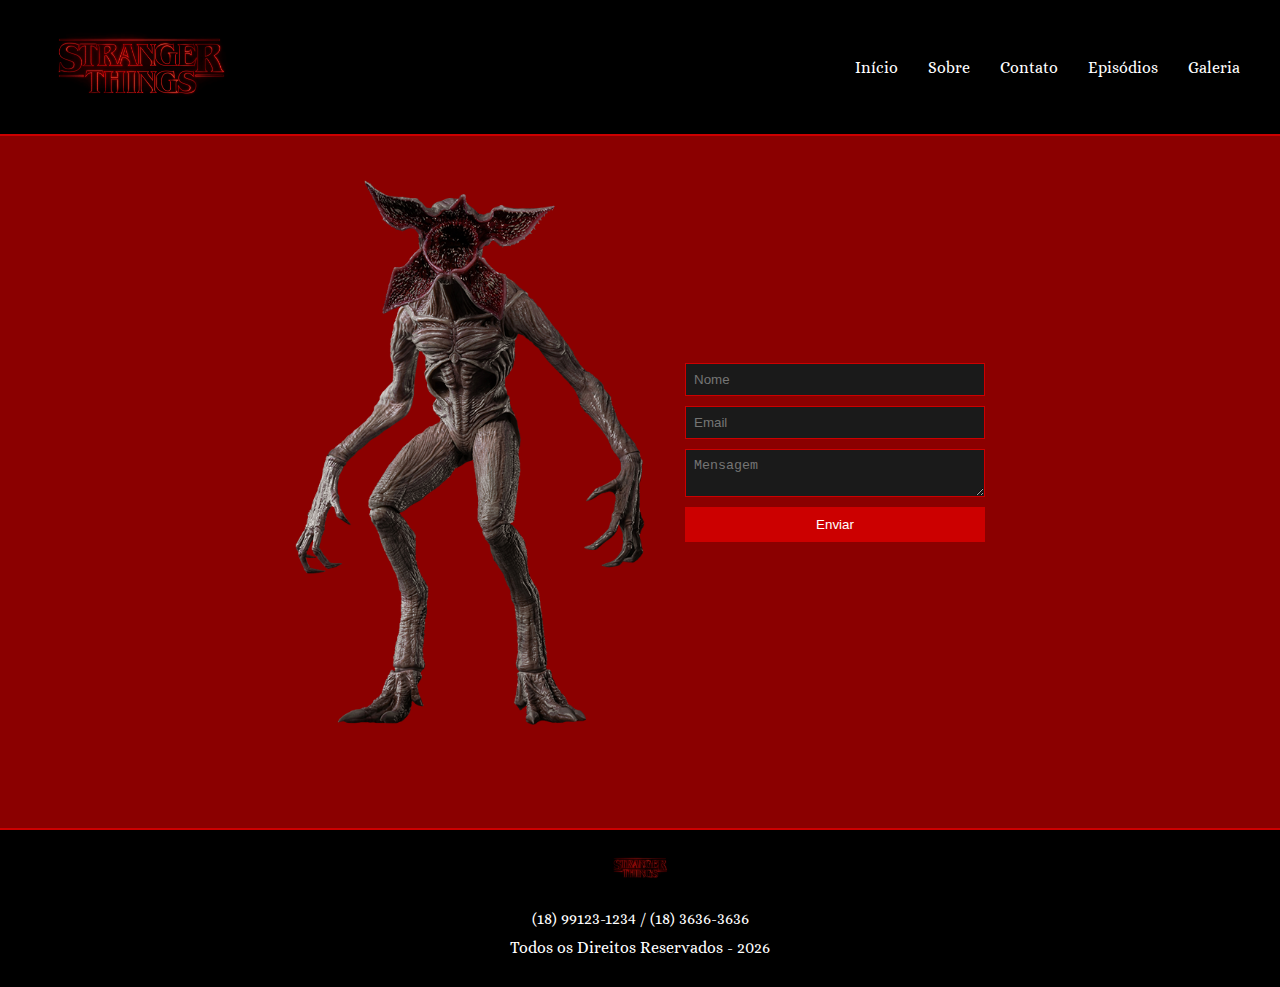
<file: contato.html>
<!DOCTYPE html>
<html lang="en">
<head>
    <meta charset="UTF-8">
    <title>Entre em Contato</title>
    <link rel="stylesheet" href="style.css">
</head>
<body>

<header class="cabecalho">
    <div>
        <img width="200px" height="100px" src="img/logo.png" alt="Logo rodape">
    </div>
    <nav class="menu">
        <ul class="links">
            <li><a href="Index.html">Início</a></li>
            <li><a href="sobre.html">Sobre</a></li>
            <li><a href="contato.html">Contato</a></li>
            <li><a href="episodios.html">Episódios</a></li>
            <li><a href="galeria.html">Galeria</a></li>
        </ul>
    </nav>
</header>

<div class="contato-container">

    <div class="contato-imagem">
        <img src="img/demo1.png" alt="">
    </div>

    <form>
        <input type="text" placeholder="Nome">

        <input type="email" placeholder="Email">

        <textarea placeholder="Mensagem"></textarea>

        <button>Enviar</button>
    </form>

</div>

<br>
<footer class="rodape">
    <div>
        <img src="img/logo.png" alt="Logo rodape">
    </div>
    <p>(18) 99123-1234 / (18) 3636-3636</p>
    <p>Todos os Direitos Reservados - 2026</p>
</footer>

</body>
</html>
</file>
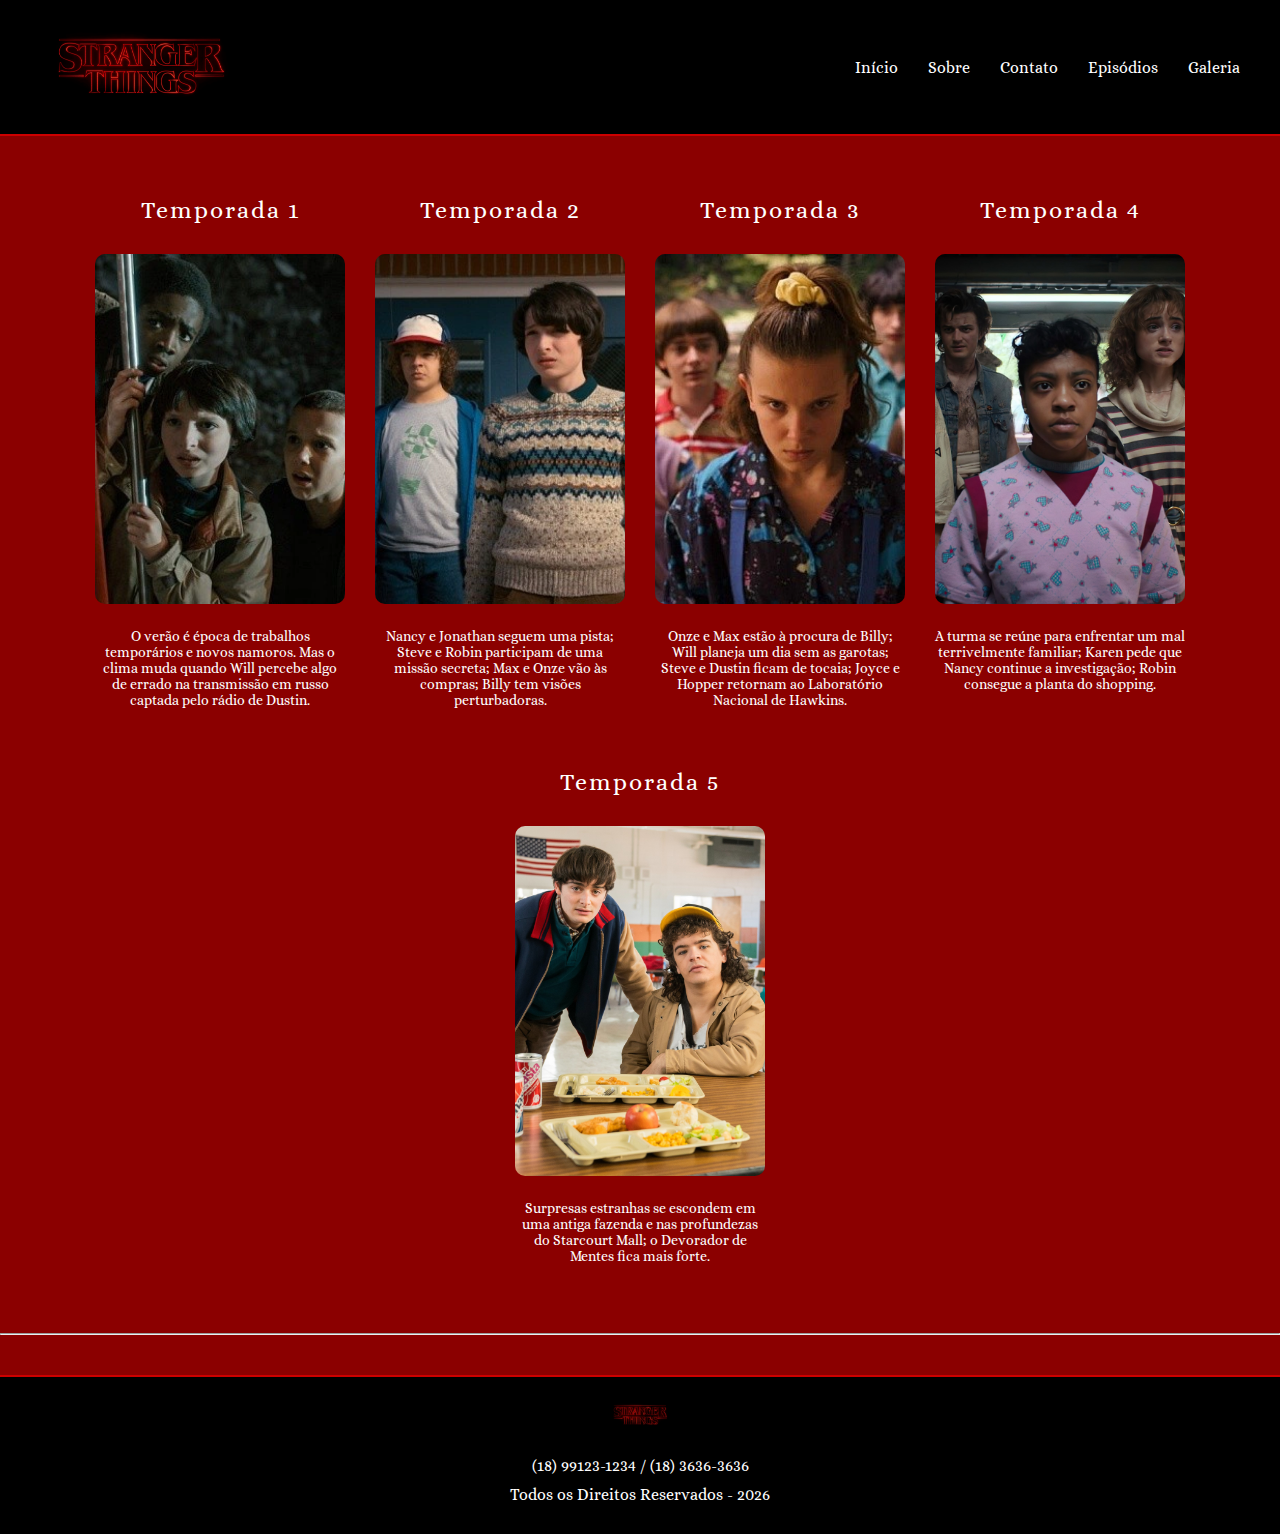
<file: episodios.html>
<!DOCTYPE html>
<html lang="en">
<head>
    <meta charset="UTF-8">
    <title>Title</title>
    <link rel="stylesheet" href="style.css">
</head>

<body>
<header class="cabecalho">
    <div>
        <img width="200px" height="100px" src="img/logo.png" alt="Logo rodape">
    </div>
    <nav class="menu">
        <ul class="links">
            <li><a href="Index.html">Início</a></li>
            <li><a href="sobre.html">Sobre</a></li>
            <li><a href="contato.html">Contato</a></li>
            <li><a href="episodios.html">Episódios</a></li>
            <li><a href="galeria.html">Galeria</a></li>
        </ul>
    </nav>
</header>

<section class="temporadas">


    <div class="temporada">
        <h2>Temporada 1</h2>
        <img src="img/t1.webp">
        <p>O verão é época de trabalhos temporários e novos namoros. Mas o clima muda quando Will percebe algo de errado na transmissão em russo captada pelo rádio de Dustin.</p>
    </div>

    <div class="temporada">
        <h2>Temporada 2</h2>
        <img src="img/t2.webp">
        <p>Nancy e Jonathan seguem uma pista; Steve e Robin participam de uma missão secreta; Max e Onze vão às compras; Billy tem visões perturbadoras.</p>
    </div>

    <div class="temporada">
        <h2>Temporada 3</h2>
        <img src="img/t3.webp">
        <p>Onze e Max estão à procura de Billy; Will planeja um dia sem as garotas; Steve e Dustin ficam de tocaia; Joyce e Hopper retornam ao Laboratório Nacional de Hawkins.</p>
    </div>

    <div class="temporada">
        <h2>Temporada 4</h2>
        <img src="img/t4.jpg">
        <p>A turma se reúne para enfrentar um mal terrivelmente familiar; Karen pede que Nancy continue a investigação; Robin consegue a planta do shopping.</p>
    </div>

    <div class="temporada">
        <h2>Temporada 5</h2>
        <img src="img/t5.jpg">
        <p>Surpresas estranhas se escondem em uma antiga fazenda e nas profundezas do Starcourt Mall; o Devorador de Mentes fica mais forte.</p>
    </div>

</section>

<br><hr>
<footer class="rodape">
    <div class="FundoRodape">
        <img src="img/logo.png" alt="Logo rodape">
    </div>
    <p>(18) 99123-1234 / (18) 3636-3636</p>
    <p>Todos os Direitos Reservados - 2026</p>
</footer>

</body>
</html>
</file>
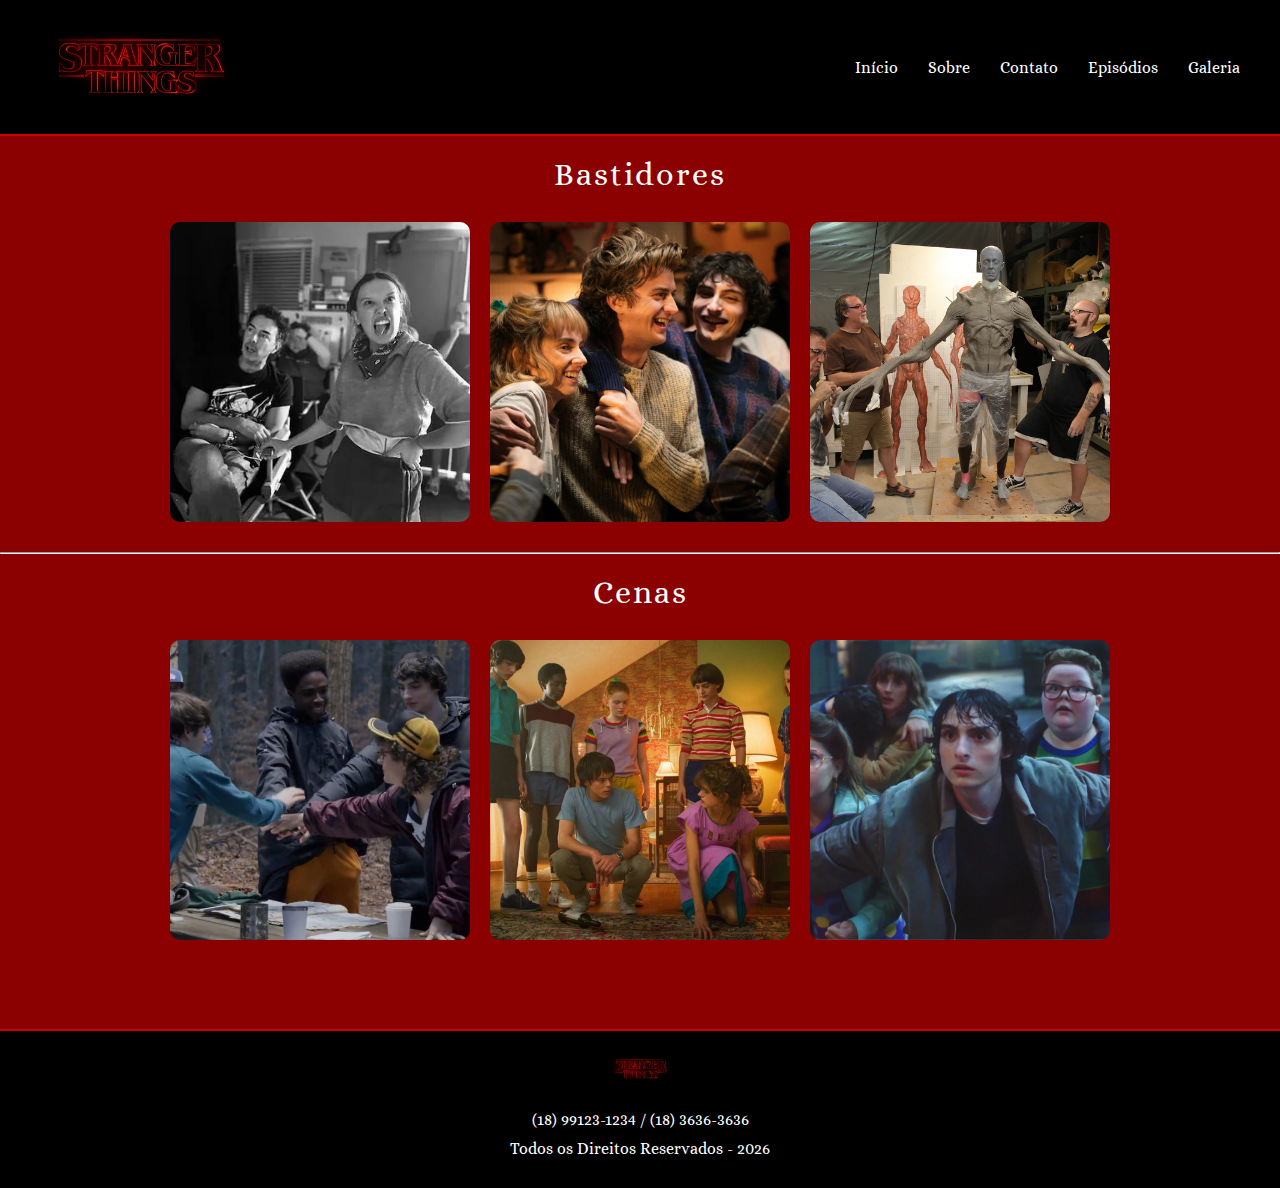
<file: galeria.html>
<!DOCTYPE html>
<html lang="en">
<head>
    <meta charset="UTF-8">
    <title>Title</title>
    <link rel="stylesheet" href="style.css">
</head>
<body>

<header class="cabecalho">
    <div>
        <img width="200px" height="100px" src="img/logo.png" alt="Logo rodape">
    </div>
    <nav class="menu">
        <ul class="links">
            <li><a href="Index.html">Início</a></li>
            <li><a href="sobre.html">Sobre</a></li>
            <li><a href="contato.html">Contato</a></li>
            <li><a href="episodios.html">Episódios</a></li>
            <li><a href="galeria.html">Galeria</a></li>
        </ul>
    </nav>
</header>

<section class="fotos">

    <h1 class="tituloBast">Bastidores</h1>

    <div class="galeria">
        <img src="img/bast1.webp" alt="Bast1">
        <img src="img/bast2.jpg" alt="Bast2">
        <img src="img/bast3.jpg" alt="Bast3">
    </div>

    <hr>

    <h1 class="tituloCena">Cenas</h1>

    <div class="galeria">
        <img src="img/cena1.jpg" alt="Cena1">
        <img src="img/cena2.webp" alt="Cena2">
        <img src="img/cena3.webp" alt="Cena3">
    </div>

</section>

<br>
<footer class="rodape">
    <div>
        <img src="img/logo.png" alt="Logo rodape">
    </div>
    <p>(18) 99123-1234 / (18) 3636-3636</p>
    <p>Todos os Direitos Reservados - 2026</p>
</footer>

</body>
</html>
</file>
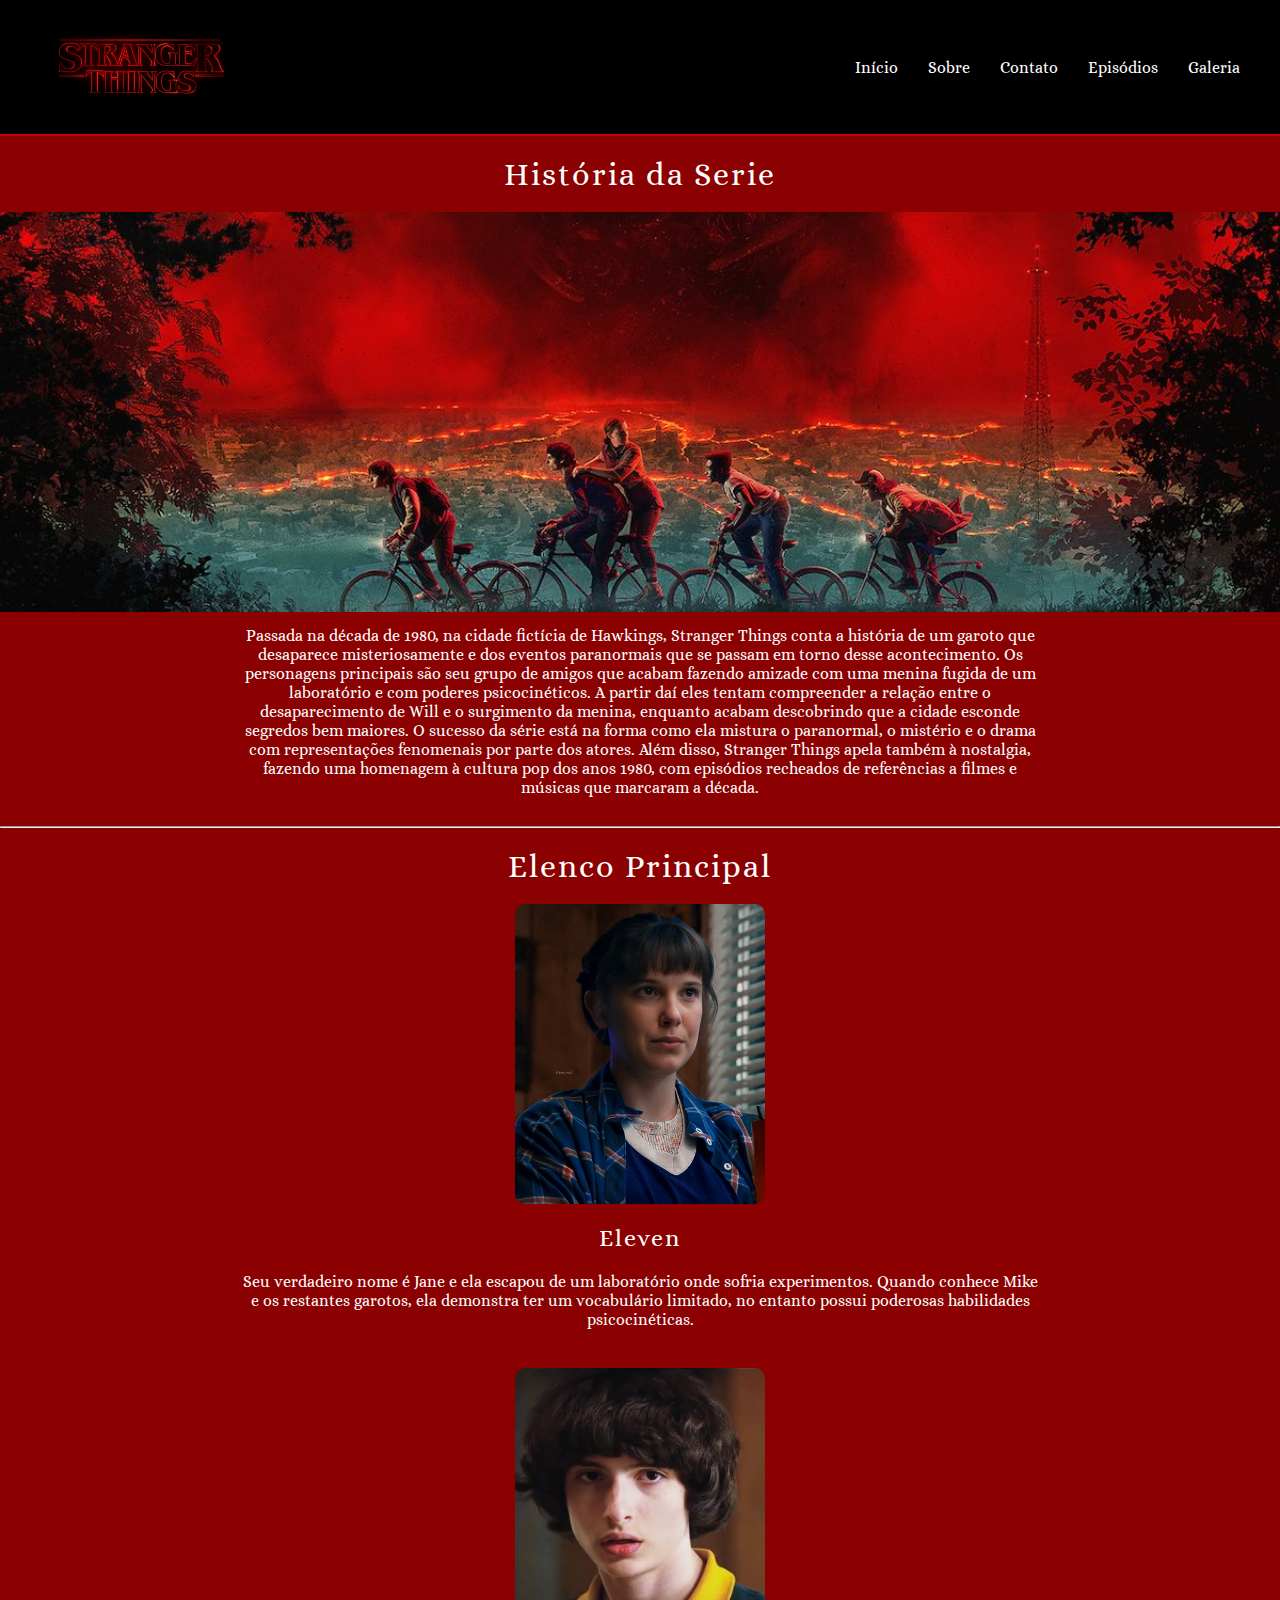
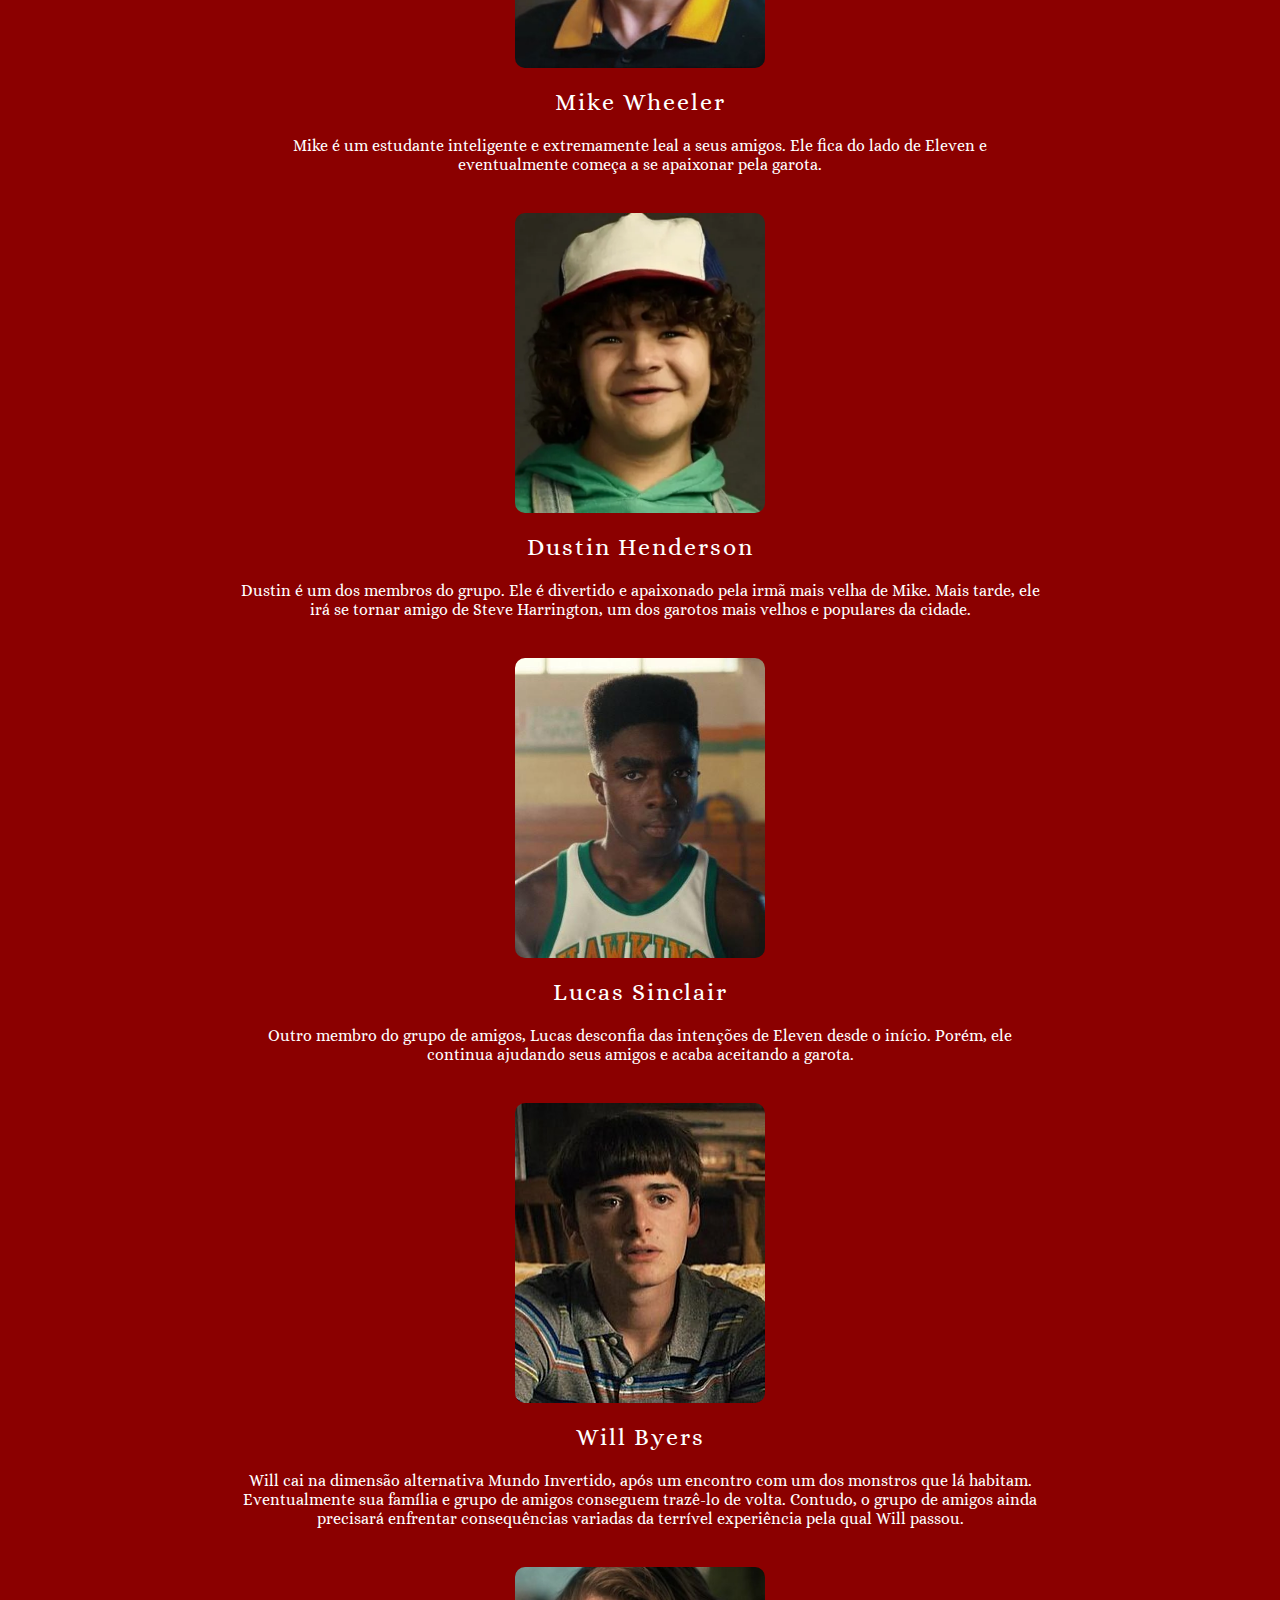
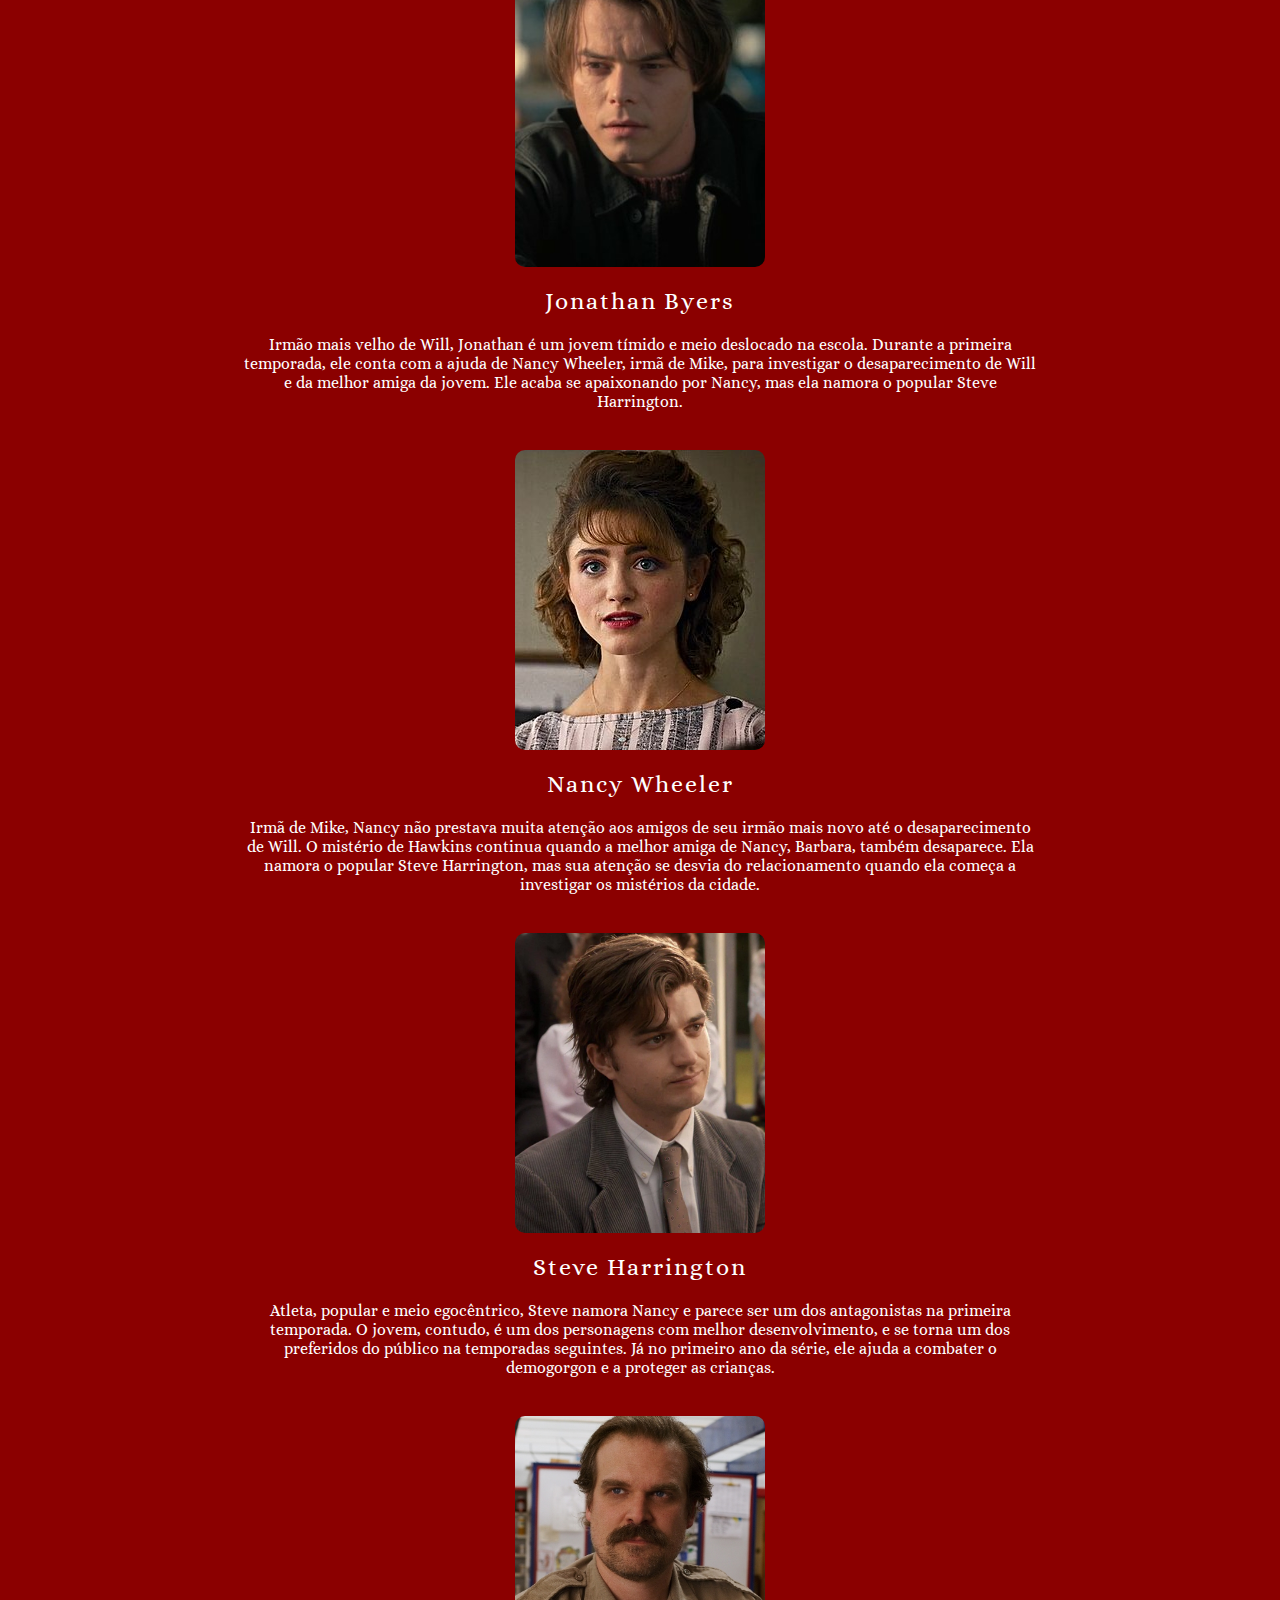
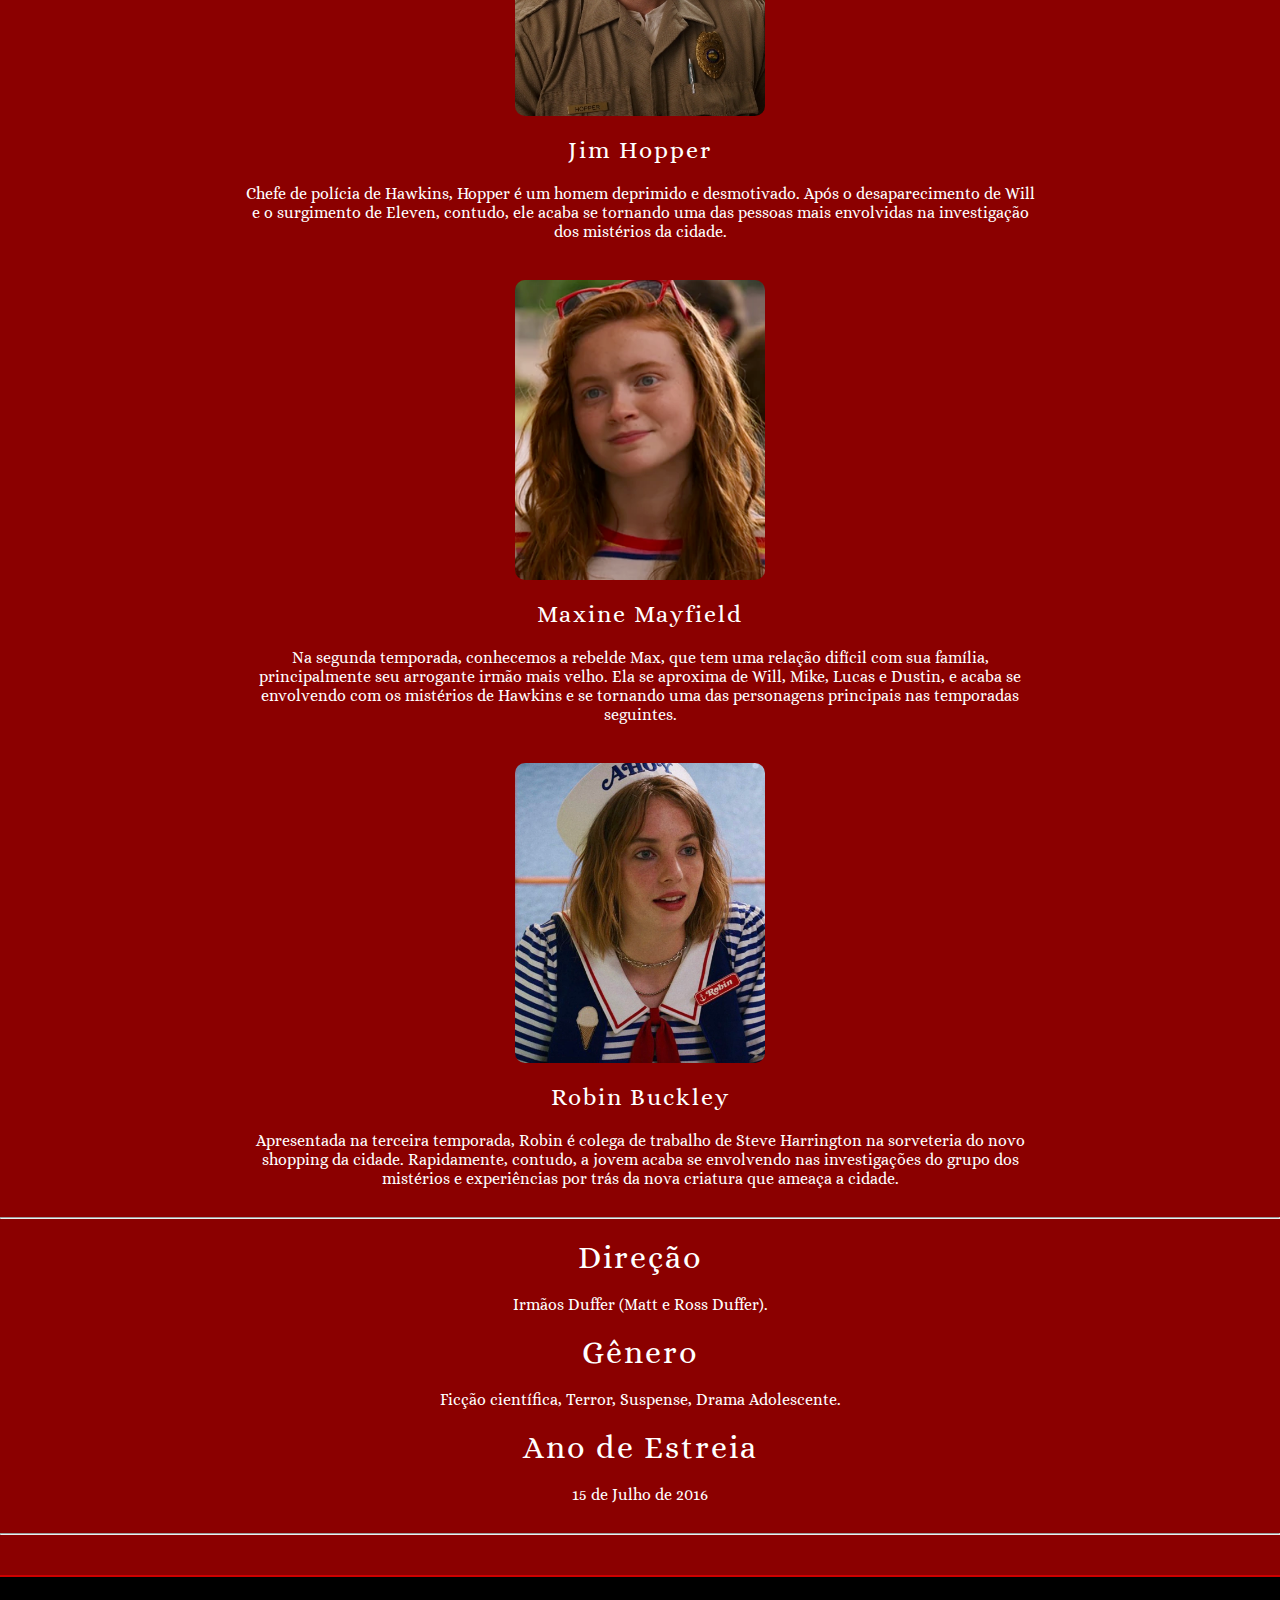
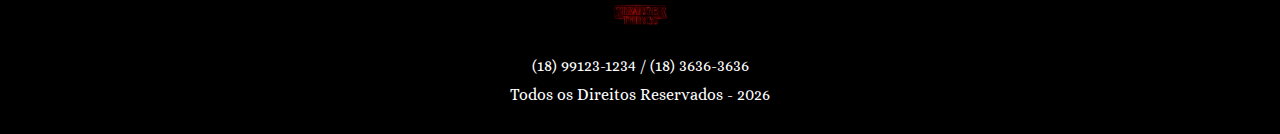
<file: sobre.html>
<!DOCTYPE html>
<html lang="en">
<head>
    <meta charset="UTF-8">
    <title>Sobre Stranger Things</title>
    <link rel="stylesheet" href="style.css">
</head>
<body>

<header class="cabecalho">
    <div>
        <img width="200px" height="100px" src="img/logo.png" alt="Logo rodape">
    </div>
    <nav class="menu">
        <ul class="links">
            <li><a href="Index.html">Início</a></li>
            <li><a href="sobre.html">Sobre</a></li>
            <li><a href="contato.html">Contato</a></li>
            <li><a href="episodios.html">Episódios</a></li>
            <li><a href="galeria.html">Galeria</a></li>
        </ul>
    </nav>
</header>

<section class="sobre">
    <div class="historia">
        <h1>História da Serie</h1>
        <img width="100%" src="img/sobre.jpg" class="imgsobre" alt="foto dos meninos">
        <p>
            Passada na década de 1980, na cidade fictícia de Hawkings, Stranger Things conta a história de um garoto que desaparece misteriosamente e dos eventos paranormais que se passam em torno desse acontecimento. Os personagens principais são seu grupo de amigos que acabam fazendo amizade com uma menina fugida de um laboratório e com poderes psicocinéticos.
            A partir daí eles tentam compreender a relação entre o desaparecimento de Will e o surgimento da menina, enquanto acabam descobrindo que a cidade esconde segredos bem maiores.
            O sucesso da série está na forma como ela mistura o paranormal, o mistério e o drama com representações fenomenais por parte dos atores. Além disso, Stranger Things apela também à nostalgia, fazendo uma homenagem à cultura pop dos anos 1980, com episódios recheados de referências a filmes e músicas que marcaram a década.
        </p>
<br><hr>
    </div>
    <div class="fichatecnica">
        <div class="Elenco">
            <h1>Elenco Principal</h1>

            <img src="img/Eleven.webp" class="imgelenco" alt="eleven">
            <h2>Eleven</h2>
            <p>Seu verdadeiro nome é Jane e ela escapou de um laboratório onde sofria experimentos. Quando conhece Mike e os restantes garotos, ela demonstra ter um vocabulário limitado, no entanto possui poderosas habilidades psicocinéticas.</p>
            <br>

            <img src="img/Mike-Wheeler.jpg" class="imgelenco" alt="mike">
            <h2>Mike Wheeler</h2>
            <p>Mike é um estudante inteligente e extremamente leal a seus amigos. Ele fica do lado de Eleven e eventualmente começa a se apaixonar pela garota.</p>
            <br>

            <img src="img/dustin.webp" class="imgelenco" alt="dustin">
            <h2>Dustin Henderson</h2>
            <p>Dustin é um dos membros do grupo. Ele é divertido e apaixonado pela irmã mais velha de Mike. Mais tarde, ele irá se tornar amigo de Steve Harrington, um dos garotos mais velhos e populares da cidade.</p>
            <br>

            <img src="img/lucas.jpg" class="imgelenco" alt="lucas">
            <h2>Lucas Sinclair</h2>
            <p>Outro membro do grupo de amigos, Lucas desconfia das intenções de Eleven desde o início. Porém, ele continua ajudando seus amigos e acaba aceitando a garota.</p>
            <br>

            <img src="img/Will_Byers.jpg" class="imgelenco" alt="will">
            <h2>Will Byers</h2>
            <p>Will cai na dimensão alternativa Mundo Invertido, após um encontro com um dos monstros que lá habitam. Eventualmente sua família e grupo de amigos conseguem trazê-lo de volta. Contudo, o grupo de amigos ainda precisará enfrentar consequências variadas da terrível experiência pela qual Will passou.</p>
            <br>

            <img src="img/Jonathan_Byers.jpg" class="imgelenco" alt="jonathan">
            <h2> Jonathan Byers</h2>
            <p>Irmão mais velho de Will, Jonathan é um jovem tímido e meio deslocado na escola. Durante a primeira temporada, ele conta com a ajuda de Nancy Wheeler, irmã de Mike, para investigar o desaparecimento de Will e da melhor amiga da jovem. Ele acaba se apaixonando por Nancy, mas ela namora o popular Steve Harrington.</p>
            <br>

            <img src="img/Nancy_Wheeler.jpg" class="imgelenco" alt="nancy">
            <h2>Nancy Wheeler</h2>
            <p>Irmã de Mike, Nancy não prestava muita atenção aos amigos de seu irmão mais novo até o desaparecimento de Will. O mistério de Hawkins continua quando a melhor amiga de Nancy, Barbara, também desaparece. Ela namora o popular Steve Harrington, mas sua atenção se desvia do relacionamento quando ela começa a investigar os mistérios da cidade.</p>
            <br>

            <img src="img/steve.webp" class="imgelenco" alt="steve">
            <h2>Steve Harrington</h2>
            <p>Atleta, popular e meio egocêntrico, Steve namora Nancy e parece ser um dos antagonistas na primeira temporada. O jovem, contudo, é um dos personagens com melhor desenvolvimento, e se torna um dos preferidos do público na temporadas seguintes. Já no primeiro ano da série, ele ajuda a combater o demogorgon e a proteger as crianças.</p>
            <br>

            <img src="img/Jim_Hopper.jpg" class="imgelenco" alt="jim">
            <h2>Jim Hopper</h2>
            <p>Chefe de polícia de Hawkins, Hopper é um homem deprimido e desmotivado. Após o desaparecimento de Will e o surgimento de Eleven, contudo, ele acaba se tornando uma das pessoas mais envolvidas na investigação dos mistérios da cidade.</p>
            <br>

            <img src="img/Max_Mayfield.webp" class="imgelenco" alt="max">
            <h2>Maxine Mayfield</h2>
            <p>Na segunda temporada, conhecemos a rebelde Max, que tem uma relação difícil com sua família, principalmente seu arrogante irmão mais velho. Ela se aproxima de Will, Mike, Lucas e Dustin, e acaba se envolvendo com os mistérios de Hawkins e se tornando uma das personagens principais nas temporadas seguintes.</p>
            <br>

            <img src="img/Robin.webp" class="imgelenco" alt="robin">
            <h2>Robin Buckley</h2>
            <p>Apresentada na terceira temporada, Robin é colega de trabalho de Steve Harrington na sorveteria do novo shopping da cidade. Rapidamente, contudo, a jovem acaba se envolvendo nas investigações do grupo dos mistérios e experiências por trás da nova criatura que ameaça a cidade.</p>

        </div>
        <br>

        <hr>

        <div class="direcao">
            <h1>Direção</h1>
            <p>Irmãos Duffer (Matt e Ross Duffer).</p>

            <h1>Gênero</h1>
            <p>Ficção científica, Terror, Suspense, Drama Adolescente.</p>

            <h1>Ano de Estreia</h1>
            <p>15 de Julho de 2016</p>
        </div>
    </div>

<br><hr>
<footer class="rodape">
    <div>
        <img src="img/logo.png" alt="Logo rodape">
    </div>
    <p>(18) 99123-1234 / (18) 3636-3636</p>
    <p>Todos os Direitos Reservados - 2026</p>

    </div>
</footer>


</section>

</body>
</html>
</file>
<file: style.css>
@import url('https://fonts.googleapis.com/css2?family=Alice&display=swap');

* {
    margin: 0;
    padding: 0;
    box-sizing: border-box;
}

body {
    background-color: #0d0d0d;
    color: white;
    font-family: Arial, sans-serif;
}

h1, h2 {
    font-family: Georgia, 'Times New Roman', serif;
    color: #cc0000;
    text-align: center;
    margin: 20px 0;
    letter-spacing: 2px;
}

p {
    text-align: center;
    max-width: 800px;
    margin: 10px auto;
}

.cabecalho {
    background-color: black;
    display: flex;
    justify-content: space-between;
    align-items: center;
    padding: 15px 40px;
    border-bottom: 2px solid #cc0000;
}

.logo img {
    height: 50px;
}

.links {
    list-style: none;
    display: flex;
    gap: 30px;
}

.links a {
    text-decoration: none;
    color: white;
}

.links a:hover {
    color: #cc0000;
}

.FundoLogo img {
    width: 100%;
    max-height: 350px;
    object-fit: cover;
}

.card {
    width: 80%;
    max-width: 900px;
    margin: 30px auto;
    text-align: center;
}

.card img {
    width: 100%;
    max-width: 500px;
    margin: 15px auto;
    display: block;
}

.contato-container {
    display: flex;
    justify-content: center;
    align-items: center;
    gap: 40px;
    margin: 40px;
    flex-wrap: wrap;
}

.contato-imagem img {
    width: 350px;
}

form {
    display: flex;
    flex-direction: column;
    gap: 10px;
    width: 300px;
}

input, textarea {
    padding: 8px;
    border: 1px solid #cc0000;
    background-color: #1a1a1a;
    color: white;
}

button {
    padding: 10px;
    background-color: #cc0000;
    color: white;
    border: none;
    cursor: pointer;
}

button:hover {
    background-color: #990000;
}

footer {
    background-color: black;
    text-align: center;
    padding: 20px;
    margin-top: 40px;
    border-top: 2px solid #cc0000;
}

footer img {
    height: 35px; /* logo menor */
    margin-bottom: 10px;
}

.video{
    object-fit: cover;
}

.imgelenco {
    width: 250px;
    height: 300px;
    object-fit: cover;
    display: block;
    margin: 10px auto;
    border-radius: 10px;
}

.imgsobre {
    width: 100%;
    max-height: 400px;
    object-fit: cover;
}

.galeria {
    display: flex;
    justify-content: center;
    flex-wrap: wrap;
    gap: 20px;
    margin: 30px 0;
}

.galeria img {
    width: 300px;
    height: 300px;
    object-fit: cover;
    border-radius: 10px;
    transition: transform 0.3s;
}

.galeria img:hover {
    transform: scale(1.05);
}

.temporadas {
    display: flex;
    justify-content: center;
    flex-wrap: wrap;
    gap: 30px;
    margin: 40px;
}

.temporada {
    width: 250px;
    text-align: center;
}

.temporada img {
    width: 100%;
    height: 350px;
    object-fit: cover;
    border-radius: 10px;
    margin: 10px 0;
}

.temporada p {
    font-size: 14px;
}

body {
    background-color: darkred;
    color: white;
    font-family: "Alice", serif;
}

h1, h2, h3 {
    font-family: "Alice", serif;
    font-weight: 400; /* remove o negrito */
    color: white;
    text-align: center;
    margin: 20px 0;
    letter-spacing: 2px;
}
</file>
